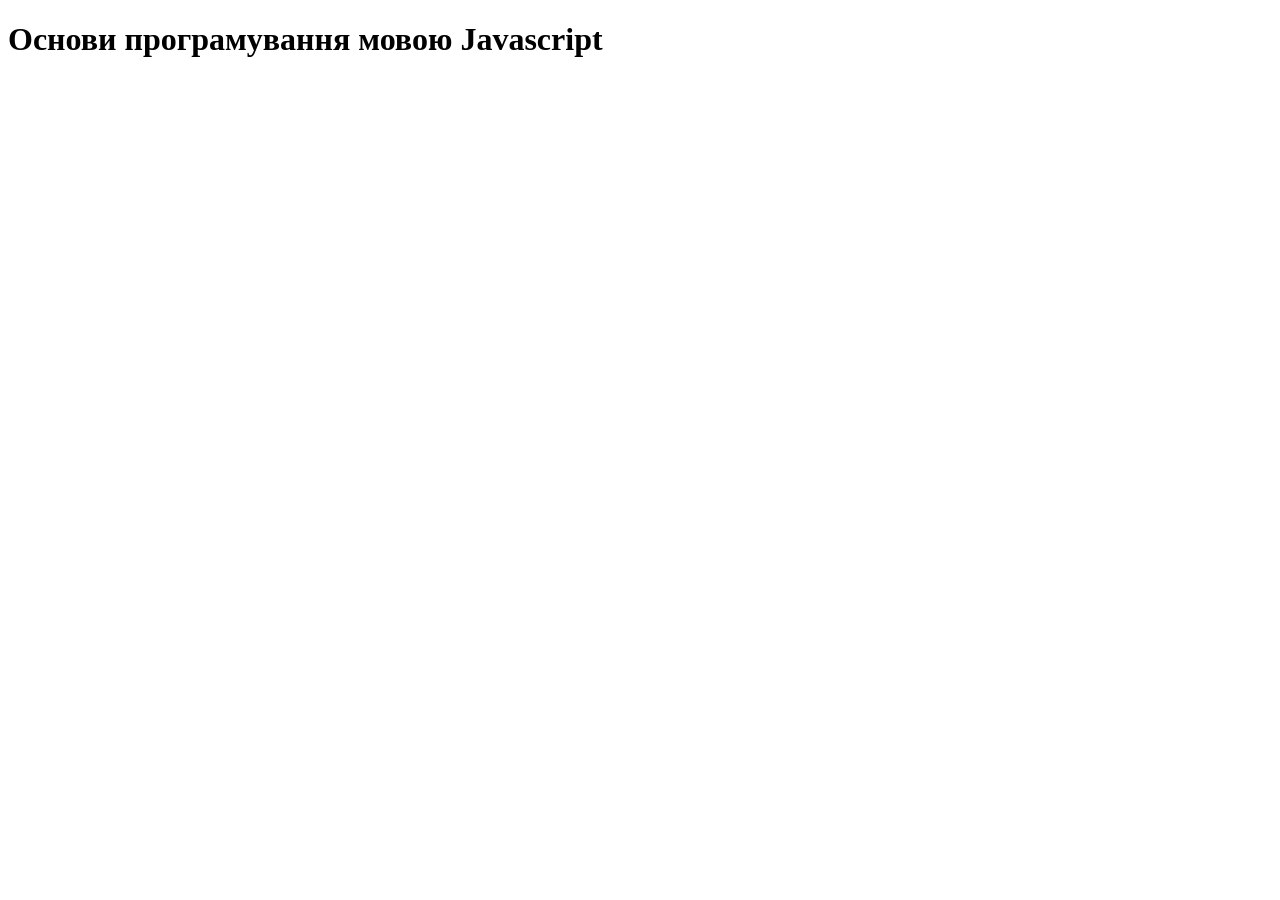
<file: js-1/index.html>
﻿<!DOCTYPE html>
<html>
  <head>
    <title>Основи програмування мовою Javascript</title>
    <!--<link rel="stylesheet" href="styles.css" />-->
  </head>
  <body>
      <h1 class="title">Основи програмування мовою Javascript</h1>
      <p id="currentTime"></p>
      <script src="script.js"></script>
  </body>
</html>
</file>
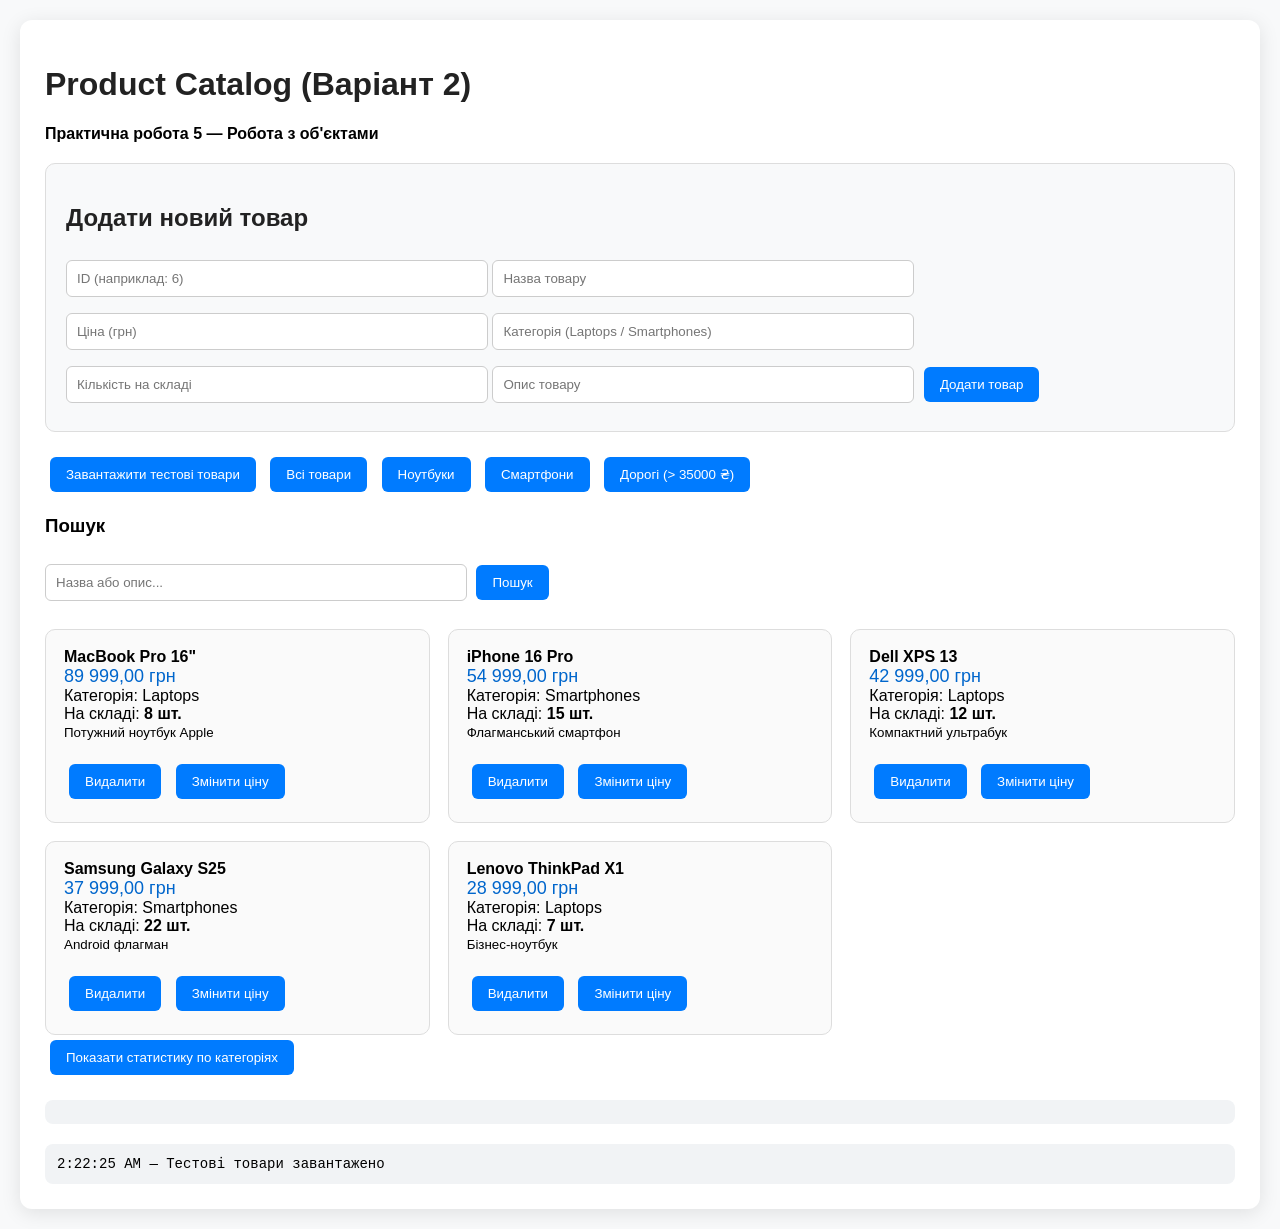
<file: js-5/index.html>
<!DOCTYPE html>
<html lang="uk">
<head>
  <meta charset="UTF-8">
  <meta name="viewport" content="width=device-width, initial-scale=1.0">
  <title>Product Catalog - Варіант 2</title>
  <style>
    body { font-family: Arial, sans-serif; margin: 20px; background: #f8f9fa; }
    .container { max-width: 1200px; margin: 0 auto; background: white; padding: 25px; border-radius: 12px; box-shadow: 0 4px 20px rgba(0,0,0,0.1); }
    button { padding: 10px 16px; margin: 5px; background: #007bff; color: white; border: none; border-radius: 6px; cursor: pointer; }
    button:hover { background: #0056b3; }
    input, select { padding: 10px; margin: 8px 0; width: 100%; max-width: 400px; border: 1px solid #ccc; border-radius: 6px; }
    .product-list { display: grid; grid-template-columns: repeat(auto-fill, minmax(320px, 1fr)); gap: 18px; margin-top: 20px; }
    .product-card { border: 1px solid #ddd; padding: 18px; border-radius: 10px; background: #fafafa; }
    .log { background: #f1f3f5; padding: 12px; border-radius: 8px; margin-top: 20px; max-height: 300px; overflow-y: auto; font-family: monospace; font-size: 14px; }
    .form-container { background: #f8f9fa; padding: 20px; border-radius: 10px; margin: 20px 0; border: 1px solid #ddd; }
    h1, h2 { color: #222; }
  </style>
</head>
<body>
  <div class="container">
    <h1>Product Catalog (Варіант 2)</h1>
    <p><strong>Практична робота 5 — Робота з об'єктами</strong></p>

    <!-- Форма додавання товару -->
    <div class="form-container">
      <h2>Додати новий товар</h2>
      <input type="text" id="id" placeholder="ID (наприклад: 6)" />
      <input type="text" id="name" placeholder="Назва товару" />
      <input type="number" id="price" placeholder="Ціна (грн)" />
      <input type="text" id="category" placeholder="Категорія (Laptops / Smartphones)" />
      <input type="number" id="stock" placeholder="Кількість на складі" />
      <input type="text" id="description" placeholder="Опис товару" />
      <button onclick="addNewProduct()">Додати товар</button>
    </div>

    <div>
      <button onclick="addSampleProducts()">Завантажити тестові товари</button>
      <button onclick="showAllProducts()">Всі товари</button>
      <button onclick="showByCategory('Laptops')">Ноутбуки</button>
      <button onclick="showByCategory('Smartphones')">Смартфони</button>
      <button onclick="showExpensive()">Дорогі (> 35000 ₴)</button>
    </div>

    <h3>Пошук</h3>
    <input type="text" id="searchInput" placeholder="Назва або опис..." onkeyup="if(event.key==='Enter') searchProducts()" />
    <button onclick="searchProducts()">Пошук</button>

    <div class="product-list" id="productList"></div>

    <button onclick="showStats()">Показати статистику по категоріях</button>
    
    <div id="stats" class="log"></div>
    <div id="consoleLog" class="log"></div>
  </div>

  <script src="script.js"></script>
</body>
</html>
</file>
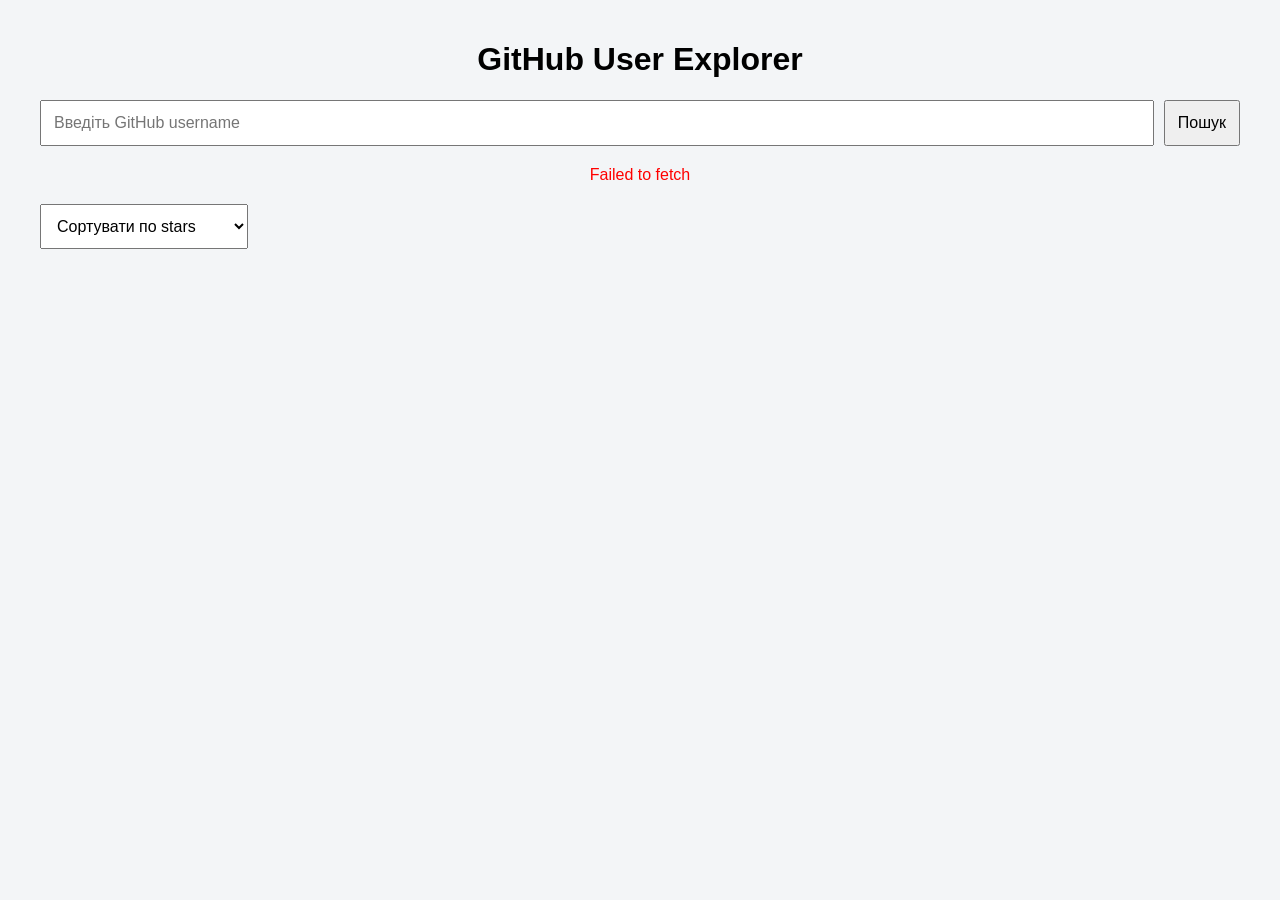
<file: js-async-api-variant1/index.html>
<!DOCTYPE html>
<html lang="uk">
<head>
    <meta charset="UTF-8">

    <meta name="viewport"
          content="width=device-width, initial-scale=1.0">

    <title>GitHub User Explorer</title>

    <link rel="stylesheet" href="style.css">
</head>
<body>

<div class="container">

    <h1>GitHub User Explorer</h1>

    <!-- SEARCH -->
    <div class="search-box">

        <input type="text"
               id="usernameInput"
               placeholder="Введіть GitHub username">

        <button id="searchBtn">
            Пошук
        </button>

    </div>

    <!-- LOADING -->
    <div id="loading">

        <div class="spinner"></div>

        <p>Завантаження...</p>

    </div>

    <!-- ERROR -->
    <div id="error"></div>

    <!-- USER -->
    <div id="profile"></div>

    <!-- SORT -->
    <div id="sortControls">

        <select id="sortSelect">

            <option value="stars">
                Сортувати по stars
            </option>

            <option value="forks">
                Сортувати по forks
            </option>

            <option value="updated">
                Сортувати по updated
            </option>

        </select>

    </div>

    <!-- REPOS -->
    <div id="repos"></div>

    <!-- REPO DETAILS -->
    <div id="repoDetails"></div>

</div>

<script src="script.js"></script>

</body>
</html>
</file>
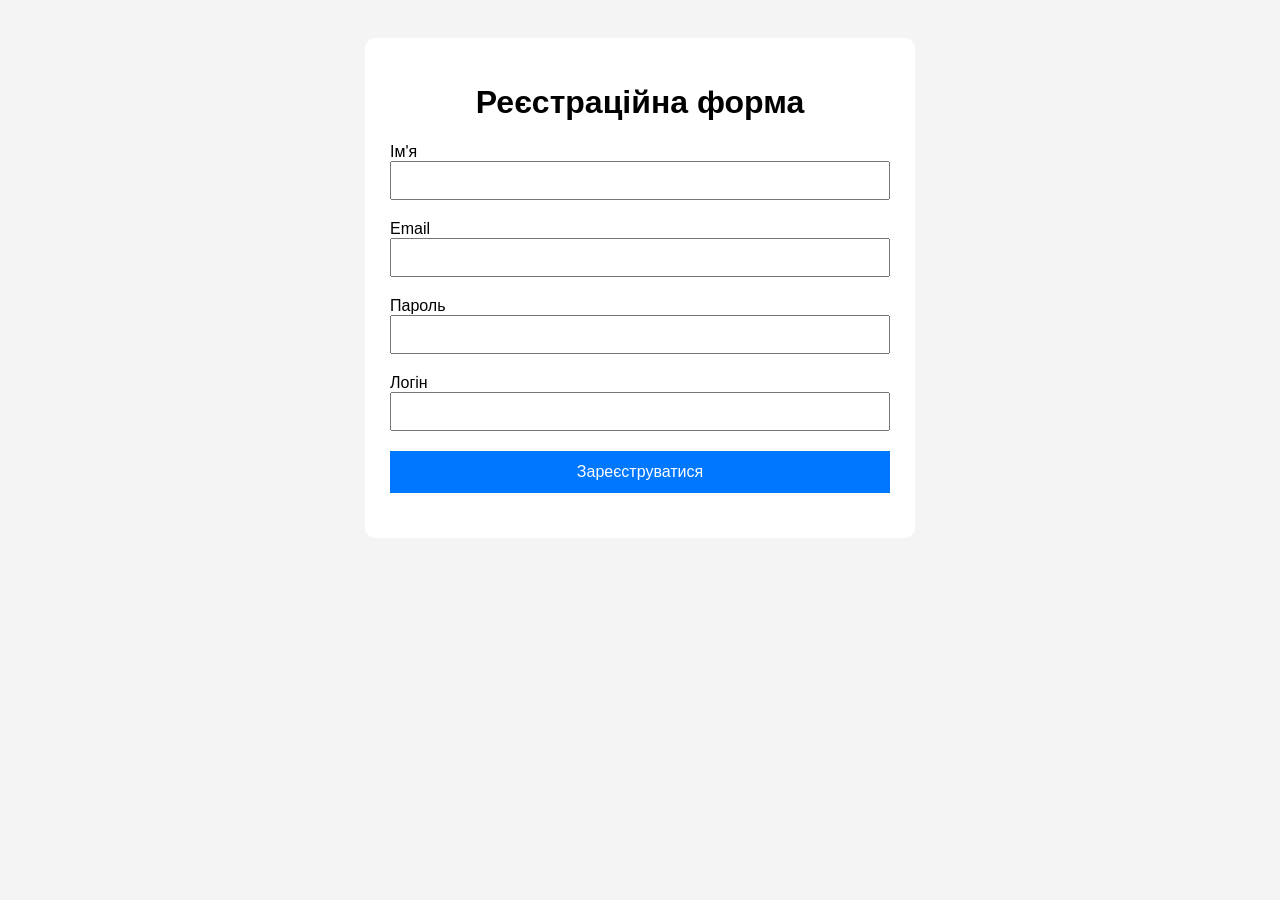
<file: js-hof-variant2/index.html>
﻿<!DOCTYPE html>
<html lang="uk">
<head>
    <meta charset="UTF-8">
    <meta name="viewport" content="width=device-width, initial-scale=1.0">
    <title>Функції вищого порядку - Валідатор форм</title>
    <link rel="stylesheet" href="style.css">
</head>
<body>

    <div class="container">
        <h1>Реєстраційна форма</h1>

        <form id="registerForm">

            <div class="form-group">
                <label>Ім'я</label>
                <input type="text" id="name">
                <small class="error" id="nameError"></small>
            </div>

            <div class="form-group">
                <label>Email</label>
                <input type="text" id="email">
                <small class="error" id="emailError"></small>
            </div>

            <div class="form-group">
                <label>Пароль</label>
                <input type="password" id="password">
                <small class="error" id="passwordError"></small>
            </div>

            <div class="form-group">
                <label>Логін</label>
                <input type="text" id="username">
                <small class="error" id="usernameError"></small>
            </div>

            <button type="submit">Зареєструватися</button>

        </form>

        <div id="successMessage"></div>
    </div>

    <script src="script.js"></script>
</body>
</html>
</file>
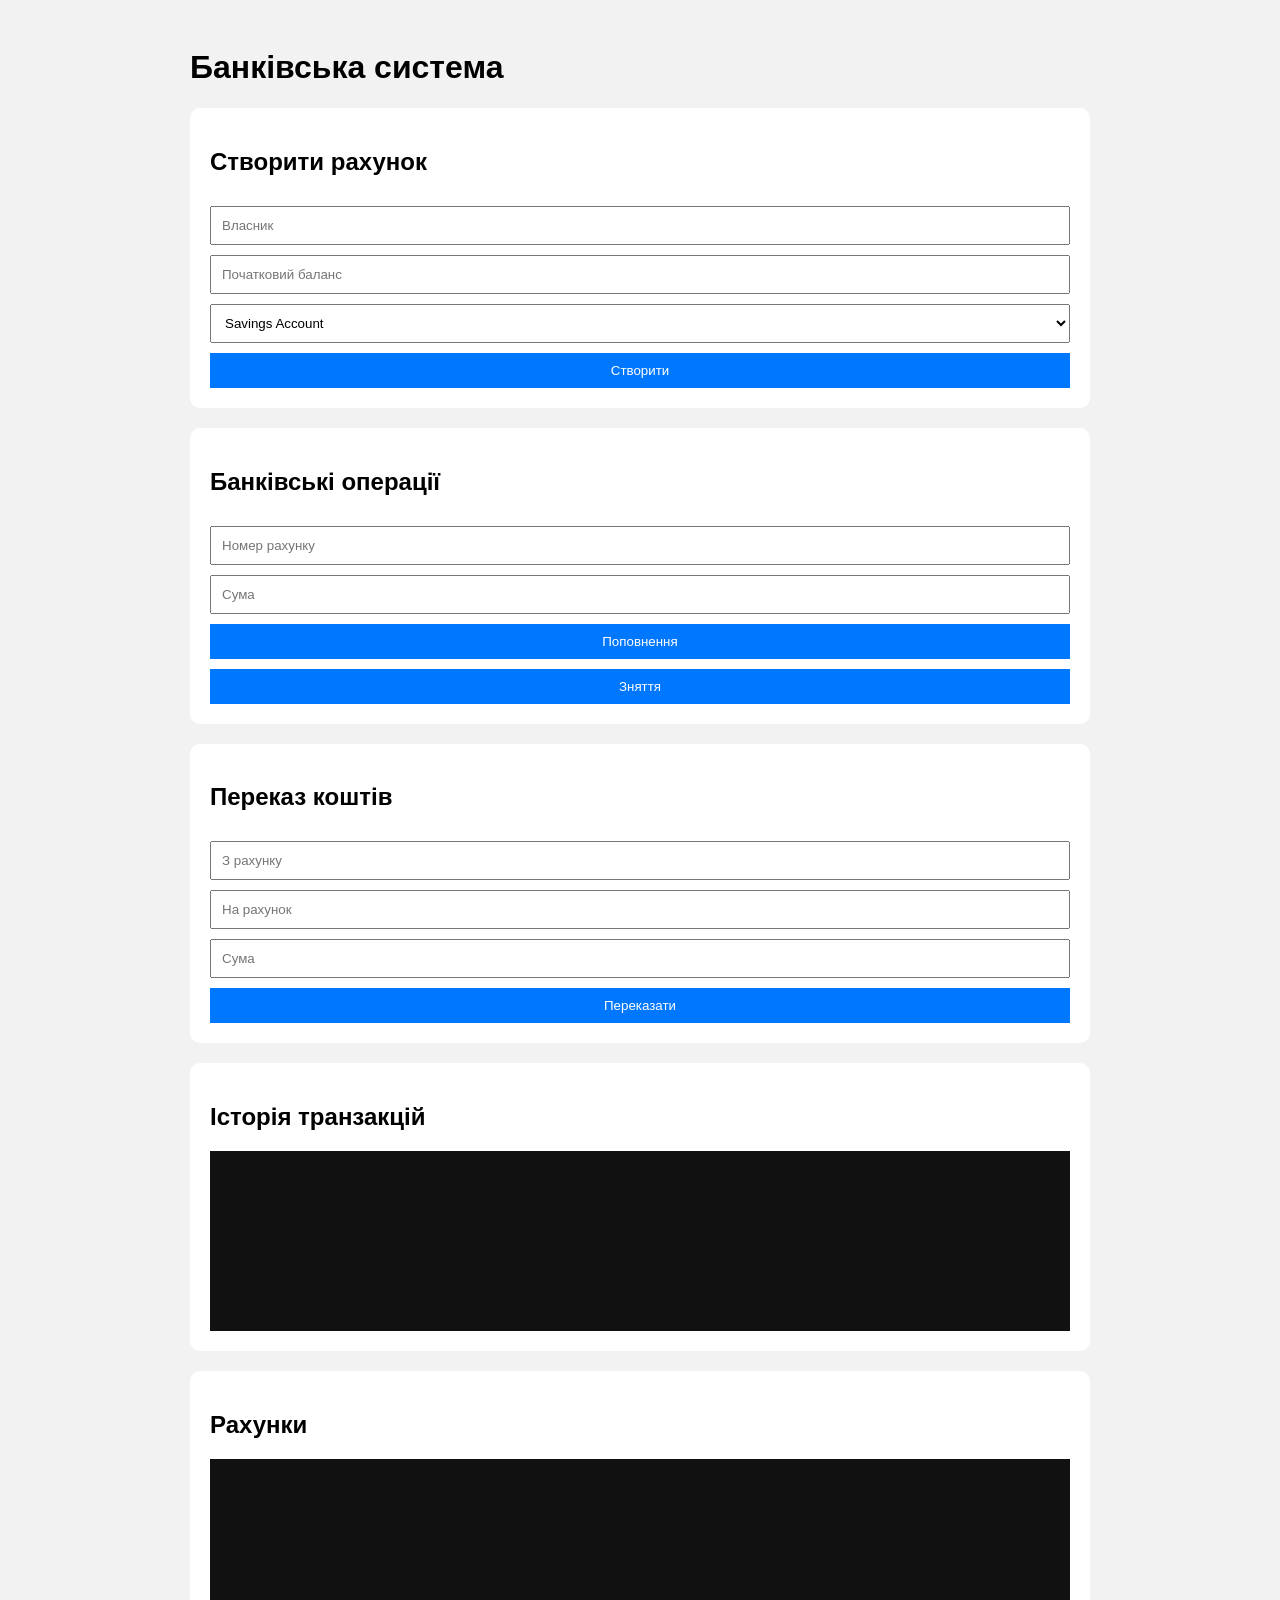
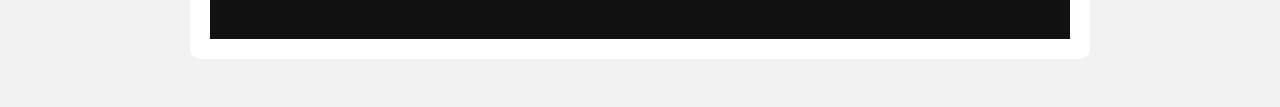
<file: js-oop-variant4/index.html>
<!DOCTYPE html>
<html lang="uk">
<head>
    <meta charset="UTF-8">
    <meta name="viewport"
          content="width=device-width, initial-scale=1.0">

    <title>Bank System OOP</title>

    <link rel="stylesheet" href="style.css">
</head>
<body>

<div class="container">

    <h1>Банківська система</h1>

    <!-- Створення рахунку -->
    <div class="card">

        <h2>Створити рахунок</h2>

        <input type="text"
               id="owner"
               placeholder="Власник">

        <input type="number"
               id="balance"
               placeholder="Початковий баланс">

        <select id="accountType">

            <option value="savings">
                Savings Account
            </option>

            <option value="checking">
                Checking Account
            </option>

            <option value="credit">
                Credit Card
            </option>

        </select>

        <button id="createBtn">
            Створити
        </button>

    </div>

    <!-- Операції -->
    <div class="card">

        <h2>Банківські операції</h2>

        <input type="number"
               id="accountId"
               placeholder="Номер рахунку">

        <input type="number"
               id="amount"
               placeholder="Сума">

        <button id="depositBtn">
            Поповнення
        </button>

        <button id="withdrawBtn">
            Зняття
        </button>

    </div>

    <!-- Переказ -->
    <div class="card">

        <h2>Переказ коштів</h2>

        <input type="number"
               id="fromAccount"
               placeholder="З рахунку">

        <input type="number"
               id="toAccount"
               placeholder="На рахунок">

        <input type="number"
               id="transferAmount"
               placeholder="Сума">

        <button id="transferBtn">
            Переказати
        </button>

    </div>

    <!-- Історія -->
    <div class="card">

        <h2>Історія транзакцій</h2>

        <div id="history"></div>

    </div>

    <!-- Звіт -->
    <div class="card">

        <h2>Рахунки</h2>

        <div id="accounts"></div>

    </div>

</div>

<script src="script.js"></script>

</body>
</html>
</file>
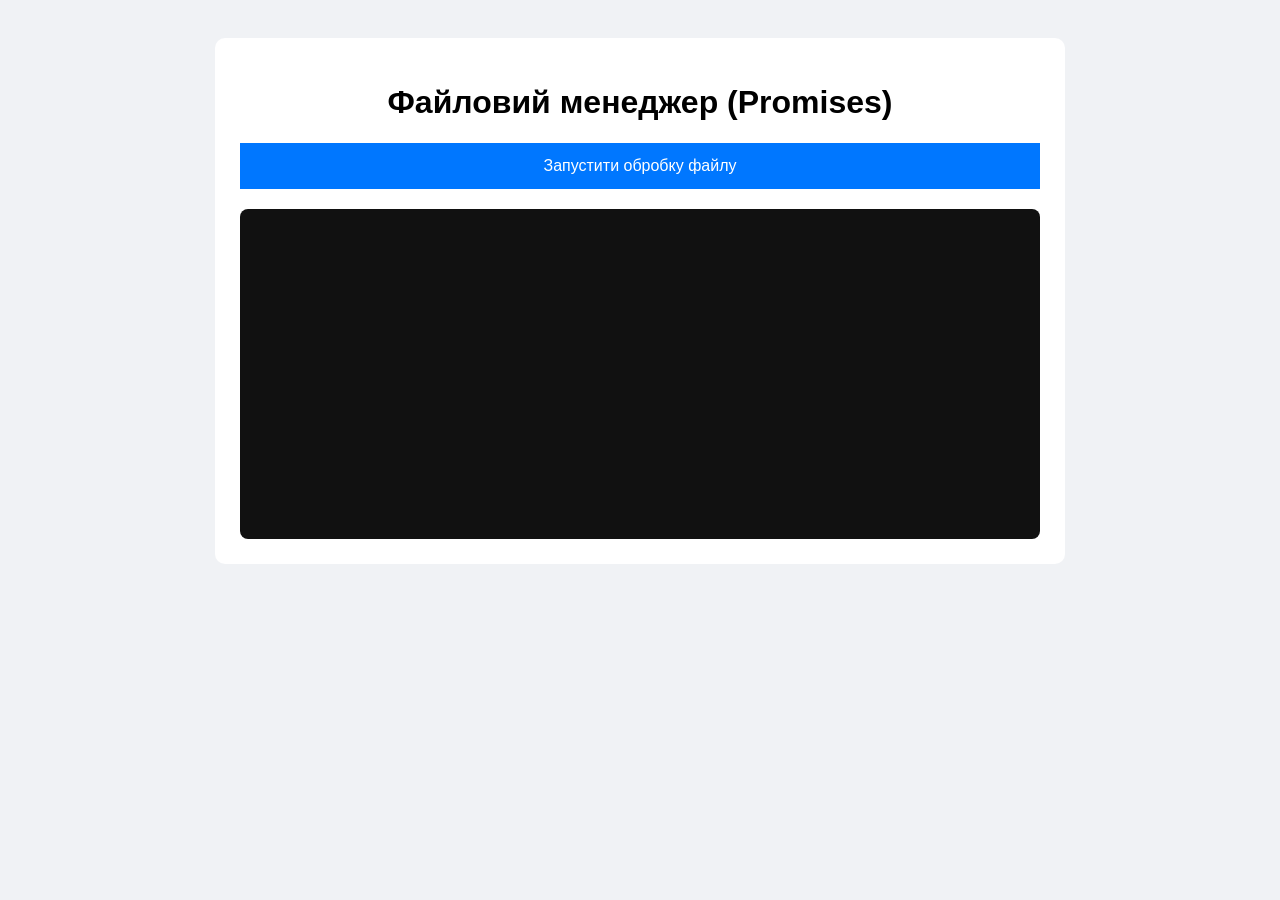
<file: js-promises-variant2/index.html>
<!DOCTYPE html>
<html lang="uk">
<head>
    <meta charset="UTF-8">
    <meta name="viewport" content="width=device-width, initial-scale=1.0">
    <title>Promise File Manager</title>
    <link rel="stylesheet" href="style.css">
</head>
<body>

    <div class="container">

        <h1>Файловий менеджер (Promises)</h1>

        <button id="startBtn">
            Запустити обробку файлу
        </button>

        <div class="logs" id="logs"></div>

    </div>

    <script src="script.js"></script>
</body>
</html>
</file>
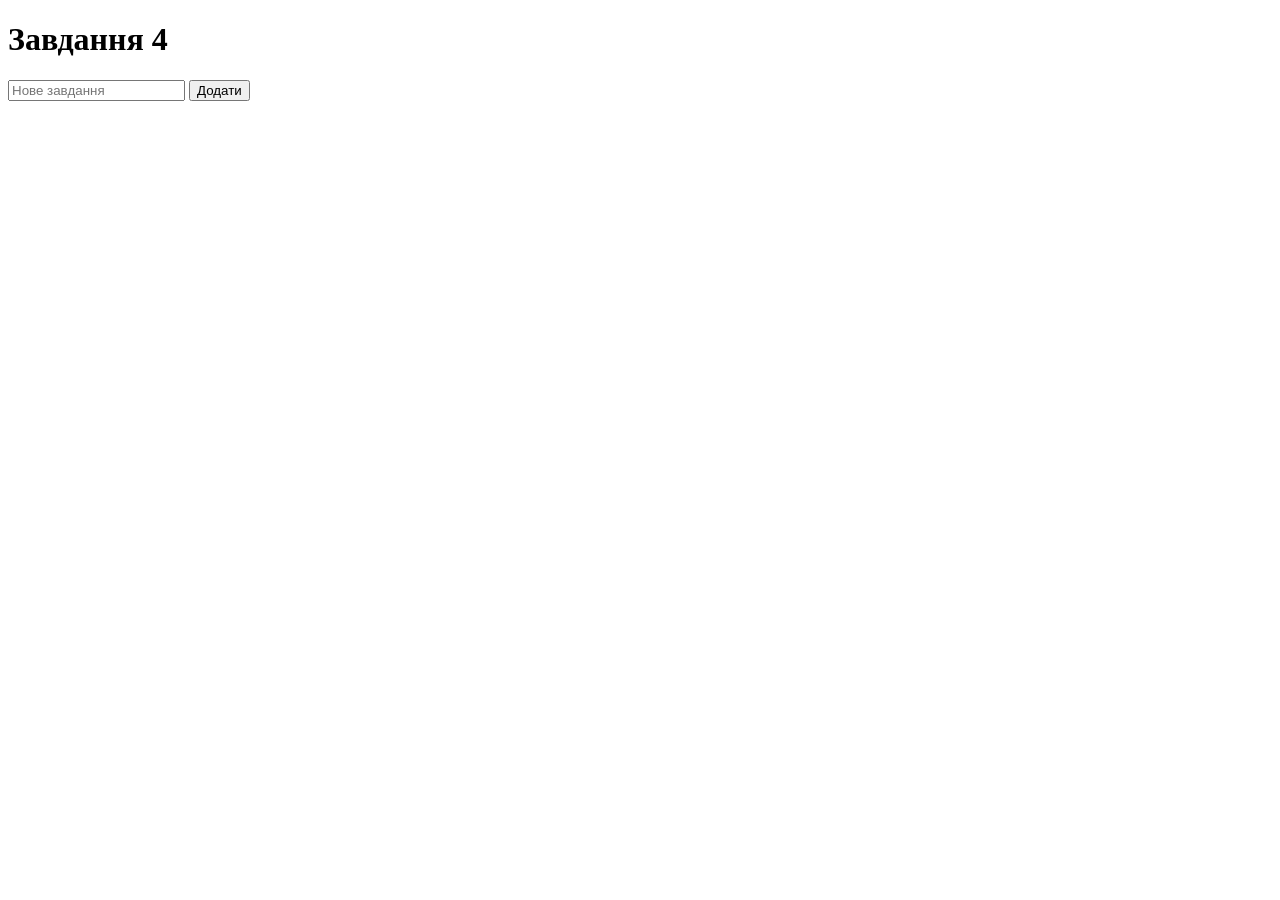
<file: js-modul/js-4/index.html>
﻿<!DOCTYPE html>
<html>
  <head>
    <title>Завдання 4</title>
  </head>
  <body>
      <h1 class="title">Завдання 4</h1>
      <p id="currentTime"></p>
		<input id="taskInput" placeholder="Нове завдання">
			<button id="addBtn">Додати</button>
		<ul id="taskList"></ul>
      <script src="script.js"></script>
  </body>
</html>
</file>
<file: js-async-api-variant1/style.css>
body {
    font-family: Arial;
    background: #f3f5f7;
    margin: 0;
    padding: 20px;
}

.container {
    max-width: 1200px;
    margin: auto;
}

h1 {
    text-align: center;
}

.search-box {
    display: flex;
    gap: 10px;
    margin-bottom: 20px;
}

input,
button,
select {
    padding: 12px;
    font-size: 16px;
}

input {
    flex: 1;
}

button {
    cursor: pointer;
}

.card {
    background: white;
    border-radius: 10px;
    padding: 20px;
    margin-bottom: 20px;
}

.repo-card {
    background: white;
    padding: 15px;
    border-radius: 10px;
    margin-bottom: 10px;
    cursor: pointer;
}

.repo-card:hover {
    background: #eef4ff;
}

.grid {
    display: grid;

    grid-template-columns:
        repeat(auto-fit, minmax(300px, 1fr));

    gap: 15px;
}

#loading {
    display: none;
    text-align: center;
}

.spinner {
    width: 60px;
    height: 60px;

    border: 6px solid #ddd;
    border-top: 6px solid #0077ff;

    border-radius: 50%;

    margin: auto;

    animation: spin 1s linear infinite;
}

#error {
    color: red;
    text-align: center;
    margin-bottom: 20px;
}

img {
    border-radius: 50%;
    width: 120px;
}

@keyframes spin {

    from {
        transform: rotate(0deg);
    }

    to {
        transform: rotate(360deg);
    }

}

@media(max-width: 700px) {

    .search-box {
        flex-direction: column;
    }

}
</file>
<file: js-hof-variant2/style.css>
body {
    font-family: Arial, sans-serif;
    background: #f4f4f4;
    padding: 30px;
}

.container {
    max-width: 500px;
    margin: auto;
    background: white;
    padding: 25px;
    border-radius: 10px;
}

h1 {
    text-align: center;
}

.form-group {
    margin-bottom: 20px;
}

input {
    width: 100%;
    padding: 10px;
    box-sizing: border-box;
}

button {
    width: 100%;
    padding: 12px;
    border: none;
    background: #0077ff;
    color: white;
    cursor: pointer;
    font-size: 16px;
}

button:hover {
    background: #005ed1;
}

.error {
    color: red;
    font-size: 14px;
}

#successMessage {
    margin-top: 20px;
    color: green;
    text-align: center;
    font-weight: bold;
}
</file>
<file: js-oop-variant4/style.css>
body {
    font-family: Arial;
    background: #f2f2f2;
    padding: 20px;
}

.container {
    max-width: 900px;
    margin: auto;
}

.card {
    background: white;
    padding: 20px;
    margin-bottom: 20px;
    border-radius: 10px;
}

input,
select,
button {
    width: 100%;
    padding: 10px;
    margin-top: 10px;
    box-sizing: border-box;
}

button {
    cursor: pointer;
    background: #0077ff;
    color: white;
    border: none;
}

button:hover {
    background: #005fd1;
}

#history,
#accounts {
    background: #111;
    color: #00ff88;
    padding: 15px;
    min-height: 150px;
    white-space: pre-line;
}
</file>
<file: js-promises-variant2/style.css>
body {
    font-family: Arial, sans-serif;
    background: #f0f2f5;
    padding: 30px;
}

.container {
    max-width: 800px;
    margin: auto;
    background: white;
    padding: 25px;
    border-radius: 10px;
}

h1 {
    text-align: center;
}

button {
    width: 100%;
    padding: 14px;
    font-size: 16px;
    border: none;
    background: #0077ff;
    color: white;
    cursor: pointer;
    margin-bottom: 20px;
}

button:hover {
    background: #005dd1;
}

.logs {
    background: #111;
    color: #00ff88;
    padding: 15px;
    min-height: 300px;
    font-family: monospace;
    overflow-y: auto;
    border-radius: 8px;
    white-space: pre-line;
}
</file>
